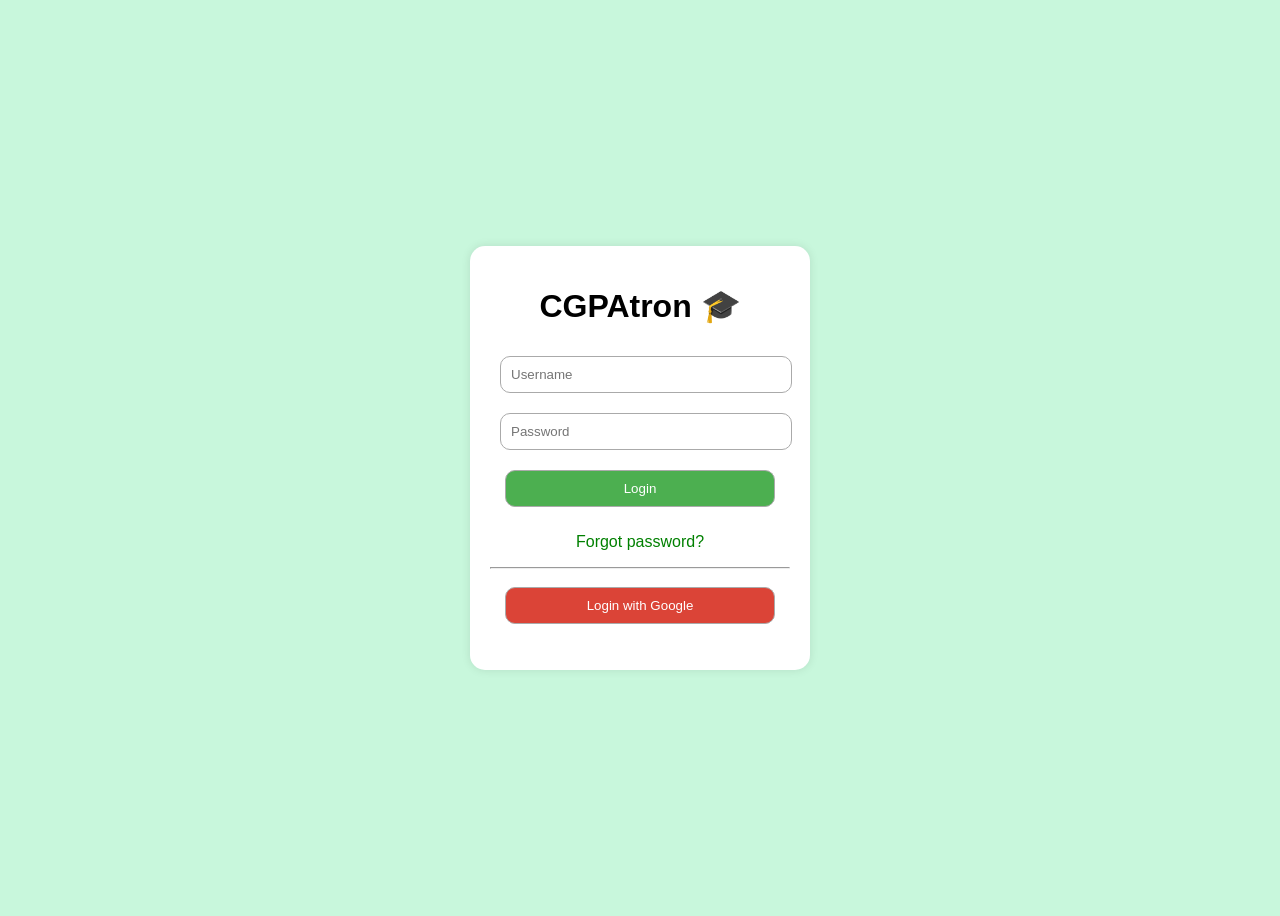
<file: index.html>
<!DOCTYPE html>
<html>
<head>
  <title>CGPAtron Login</title>
  <link rel="stylesheet" href="style.css">
</head>
<body class="center">

  <div class="login-box">
    <h1>CGPAtron 🎓</h1>

    <input type="text" id="username" placeholder="Username">
    <input type="password" id="password" placeholder="Password">

    <button onclick="login()">Login</button>

    <p class="link" onclick="window.location.href='forgot.html'">
      Forgot password?
    </p>

    <hr>

    <button class="google-btn">Login with Google</button>

    <p id="error"></p>
  </div>

  <script src="script.js"></script>
</body>
</html>
</file>
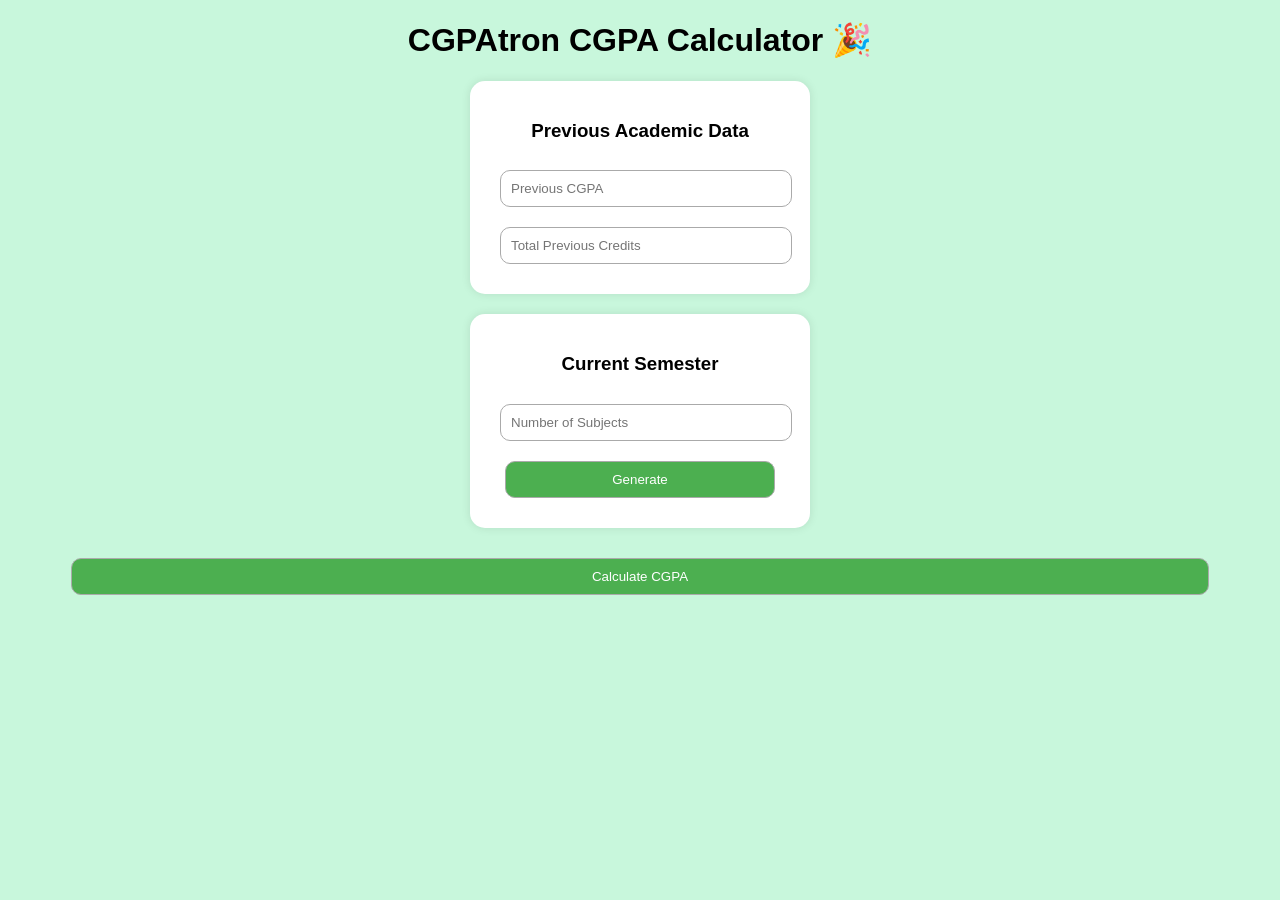
<file: dashboard.html>
<!DOCTYPE html>
<html>
<head>
  <title>CGPAtron Dashboard</title>
  <link rel="stylesheet" href="style.css">
</head>
<body>
  <h1>CGPAtron CGPA Calculator 🎉</h1>

  <div class="card">
    <h3>Previous Academic Data</h3>
    <input type="number" id="prevCgpa" placeholder="Previous CGPA">
    <input type="number" id="prevCredits" placeholder="Total Previous Credits">
  </div>

  <div class="card">
    <h3>Current Semester</h3>
    <input type="number" id="numSubjects" placeholder="Number of Subjects">
    <button onclick="generateSubjects()">Generate</button>
    <div id="subjects"></div>
  </div>

  <button onclick="calculate()">Calculate CGPA</button>

  <div id="result"></div>

  <script src="script.js"></script>
</body>
</html>
</file>
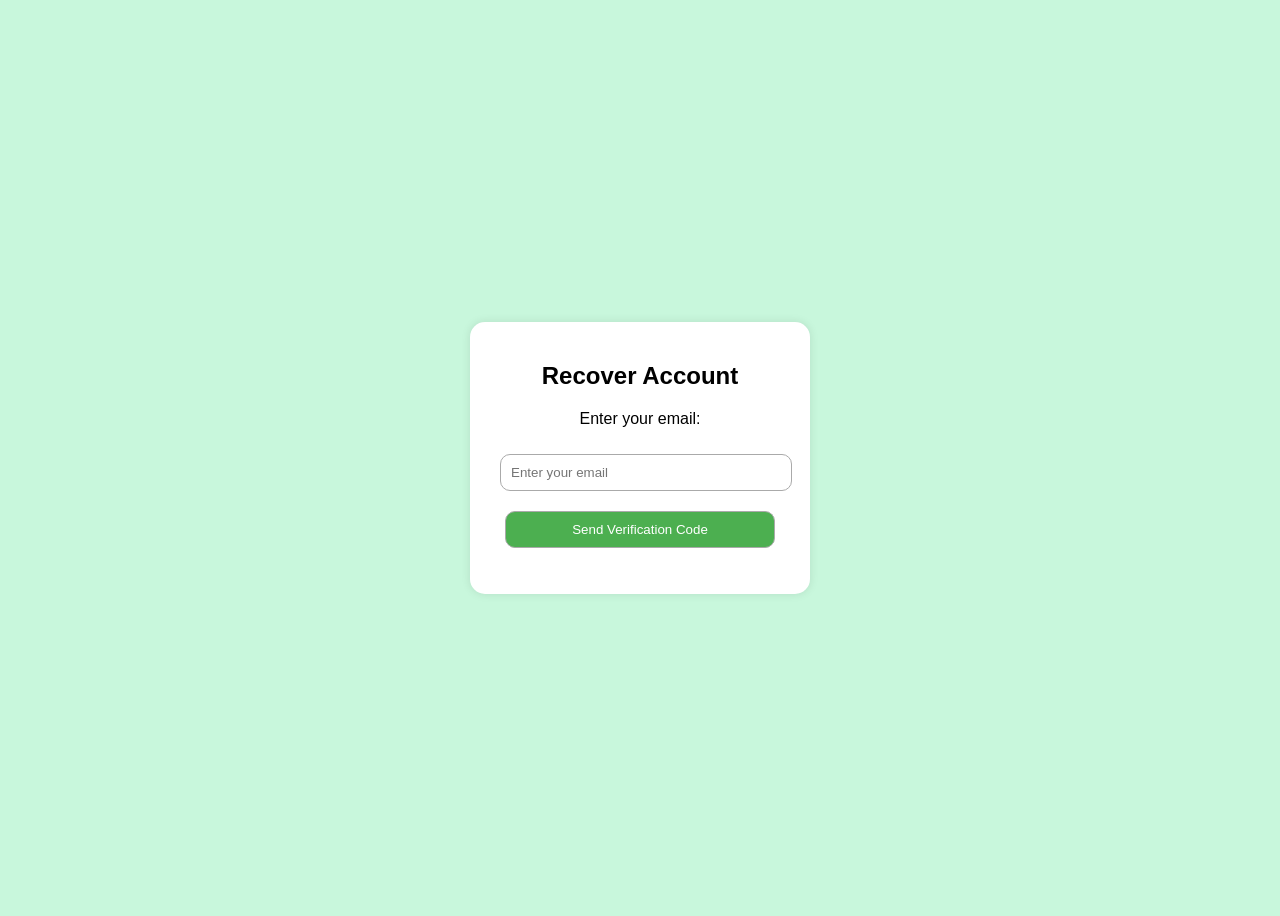
<file: forgot.html>
<!DOCTYPE html>
<html>
<head>
  <title>Forgot Password</title>
  <link rel="stylesheet" href="style.css">
</head>
<body class="center">

  <div class="login-box">
    <h2>Recover Account</h2>
    <p>Enter your email:</p>

    <input type="email" id="email" placeholder="Enter your email">

    <button onclick="sendCode()">Send Verification Code</button>

    <p id="msg"></p>
  </div>

  <script src="script.js"></script>
</body>
</html>
</file>
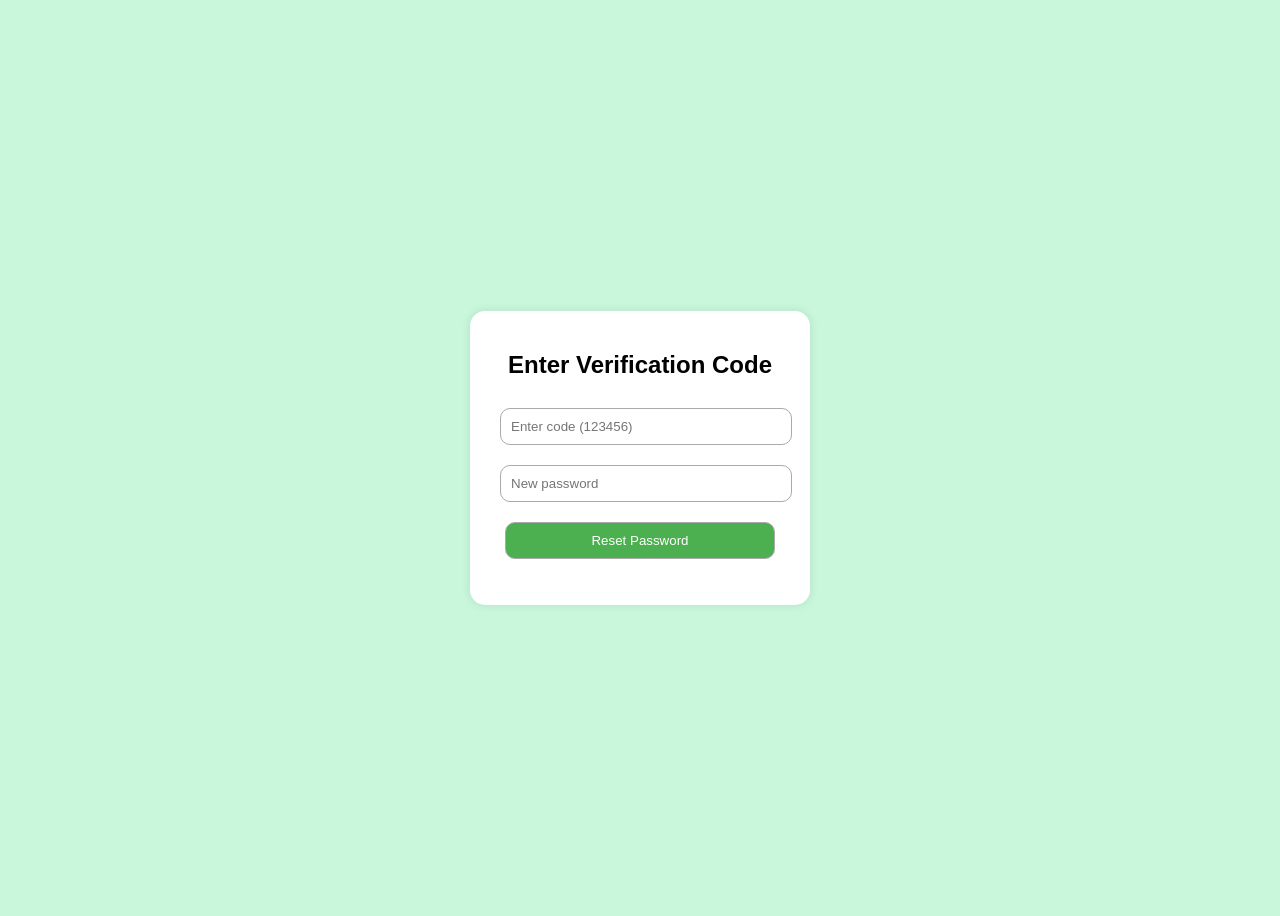
<file: reset.html>
<!DOCTYPE html>
<html>
<head>
  <title>Reset Password</title>
  <link rel="stylesheet" href="style.css">
</head>
<body class="center">

  <div class="login-box">
    <h2>Enter Verification Code</h2>

    <input type="text" id="code" placeholder="Enter code (123456)">
    <input type="password" id="newpass" placeholder="New password">

    <button onclick="resetPassword()">Reset Password</button>

    <p id="msg"></p>
  </div>

  <script src="script.js"></script>
</body>
</html>
</file>
<file: style.css>
body {
  font-family: Arial;
  background: #c8f7dc;
  text-align: center;
}

.login-box, .card {
  background: white;
  padding: 20px;
  margin: 20px auto;
  width: 300px;
  border-radius: 15px;
  box-shadow: 0 0 10px rgba(0,0,0,0.1);
}

input, button {
  margin: 10px;
  padding: 10px;
  width: 90%;
  border-radius: 10px;
  border: 1px solid #aaa;
}

button {
  background: #4caf50;
  color: white;
  cursor: pointer;
}

.center {
  display: flex;
  justify-content: center;
  align-items: center;
  height: 100vh;
}

.link {
  color: green;
  cursor: pointer;
}

.google-btn {
  background: #db4437;
}
</file>
